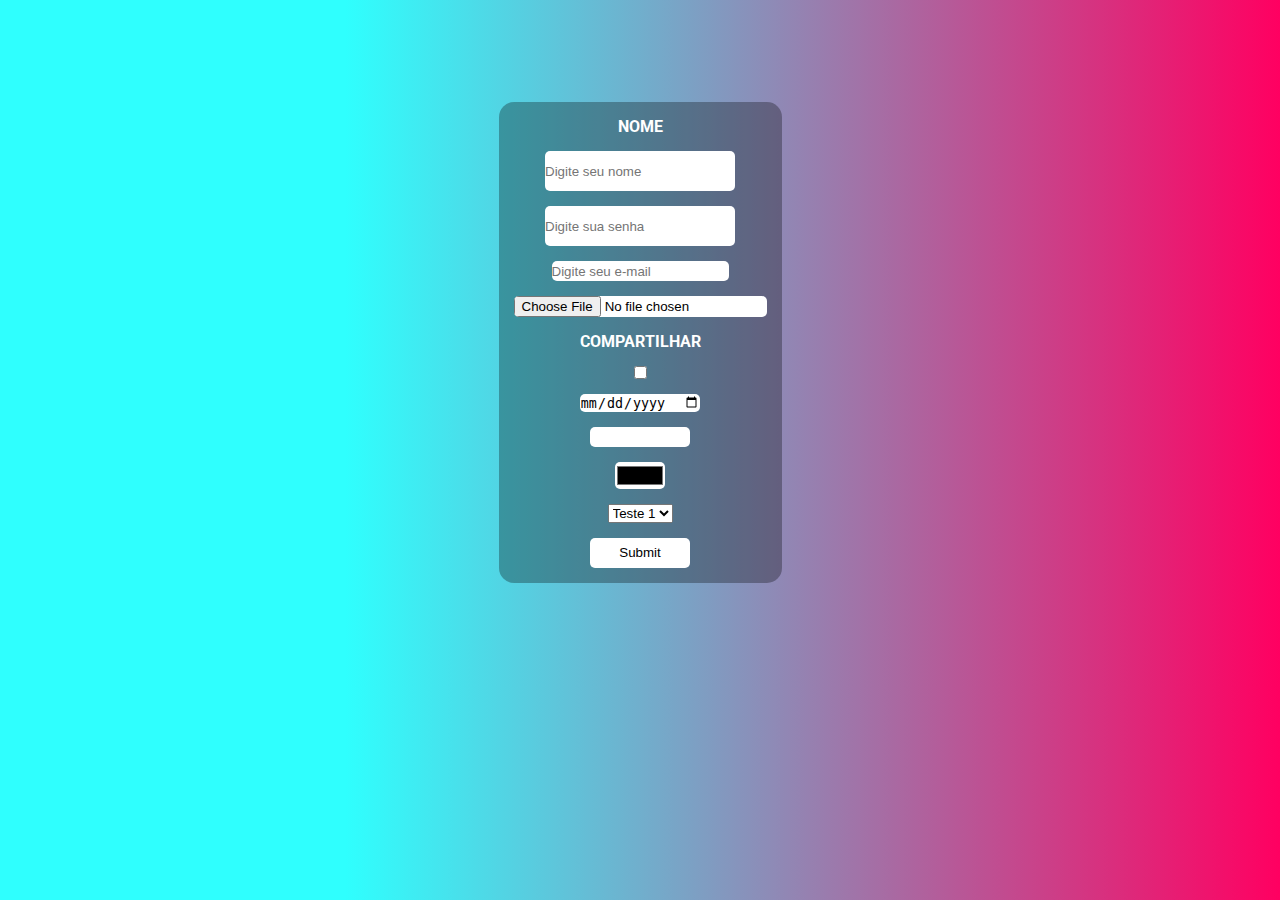
<file: progWeb03/index.html>
<!DOCTYPE html>
<html lang="pt-br">
<head>
    <meta charset="UTF-8">
    <meta name="viewport" content="width=device-width, initial-scale=1.0">
    <link rel="stylesheet" href="style.css">
    <title>Formulario</title>
</head>
<body>
    
    <form action="cadastro.php" method="get">
        <fieldset>
            <label for="nome">NOME</label><input class="text" type="text" id="nome" name="nome" placeholder="Digite seu nome">
            <input class="text" type="password" placeholder="Digite sua senha">
            <input class="text" type="email" placeholder="Digite seu e-mail" required>
            <input type="file">
            <input type="hidden">
            <label for="marcar">COMPARTILHAR</label><input id="marcar" type="checkbox" required>
            <input type="date">
            <input type="button" class="btn">
            <input type="color">
            <select>
                <option value="1">Teste 1</option>
                <option value="2">Teste 2</option>
            </select>
            <input type="submit" class="submit">
        </fieldset>
    </form>

</body>
</html>
</file>
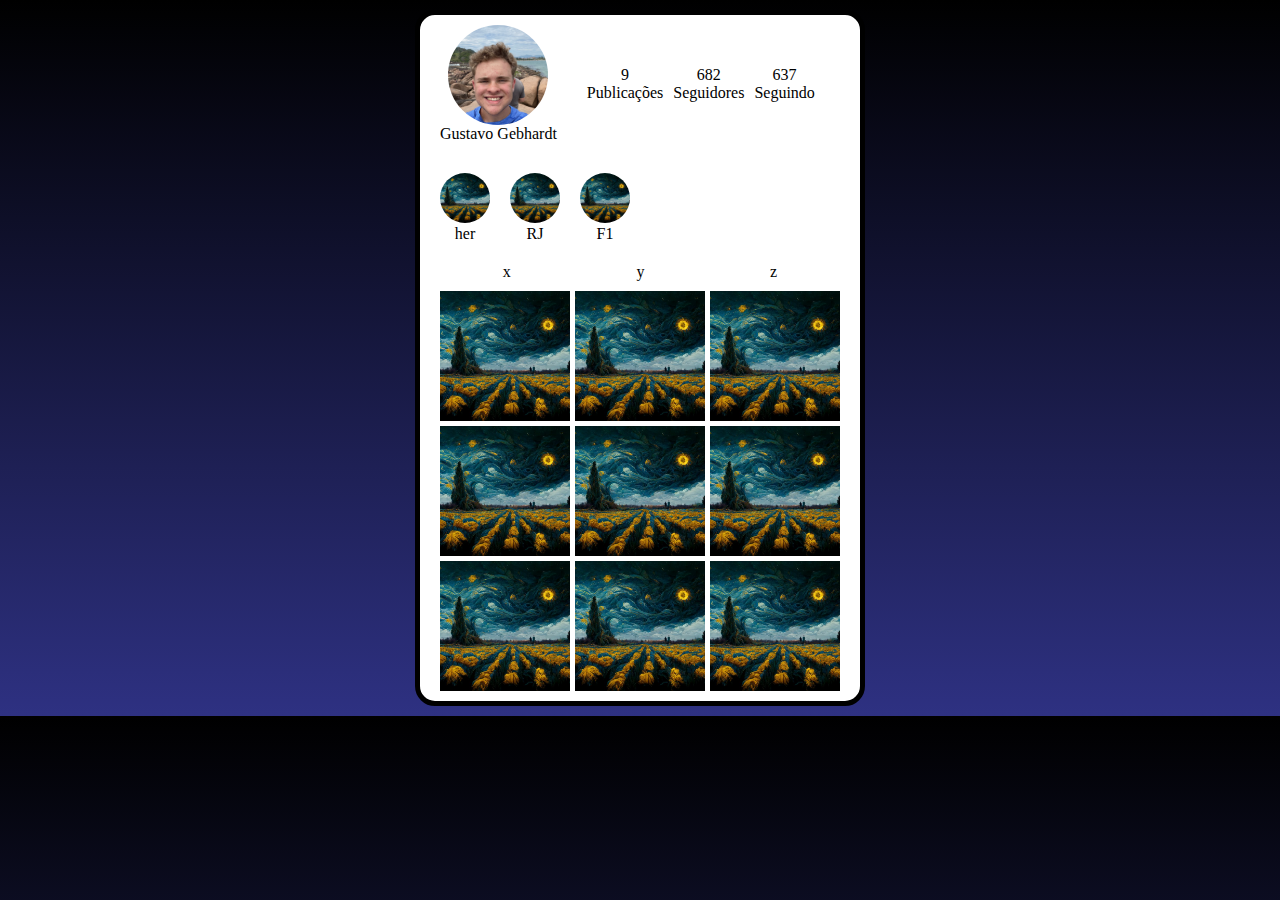
<file: progWeb04-Atividade/index.html>
<!DOCTYPE html>
<html lang="pt-br">
<head>
  <meta charset="UTF-8">
  <meta name="viewport" content="width=device-width, initial-scale=1.0">
  <link rel="stylesheet" href="style.css">
  <title>Instagram</title>
</head>
<body>
  <div class="master">
    <div class="container">
      <div class="top">
        <div class="conjunto-nome">
          <img class="perfil" src="perfil.png">
          <p class="nome">Gustavo  Gebhardt</p>
        </div>
        <div class="seguidores">
          <div class="conjunto-seguidores">
            <p>9</p>
            <p>Publicações</p>
          </div>
          <div class="conjunto-seguidores">
            <p>682</p>
            <p>Seguidores</p>
          </div>
          <div class="conjunto-seguidores">
            <p>637</p>
            <p>Seguindo</p>
          </div>
        </div>
      </div>
      <div class="storys">
        <div class="conjunto-story">
          <img class="story" src="foto.jpeg">
          <p class="texto-story">her</p>
        </div>
        <div class="conjunto-story">
          <img class="story" src="foto.jpeg">
          <p class="texto-story">RJ</p>
        </div>
        <div class="conjunto-story">
          <img class="story" src="foto.jpeg">
          <p class="texto-story">F1</p>
        </div>
      </div>
      <div class="icones">
        <p>x</p>
        <p>y</p>
        <p>z</p>
      </div>
      <div class="imagens">
          <img class="imagem" src="foto.jpeg">
          <img class="imagem" src="foto.jpeg">
          <img class="imagem" src="foto.jpeg">
          <img class="imagem" src="foto.jpeg">
          <img class="imagem" src="foto.jpeg">
          <img class="imagem" src="foto.jpeg">
          <img class="imagem" src="foto.jpeg">
          <img class="imagem" src="foto.jpeg">
          <img class="imagem" src="foto.jpeg">
      </div>
    </div>
  </div>
</body>
</html>
</file>
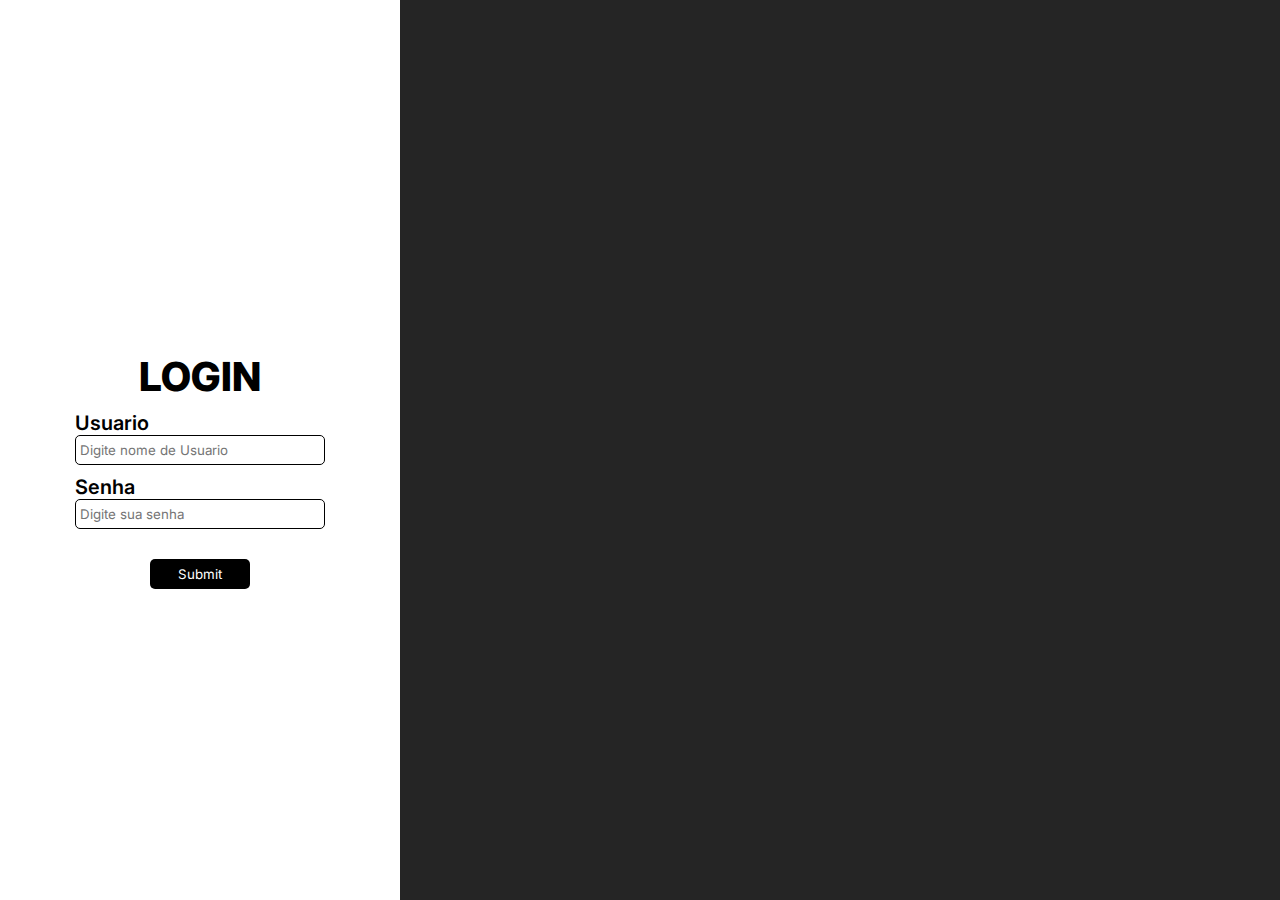
<file: progWeb04/index.html>
<!DOCTYPE html>
<html lang="pt-br">
<head>
  <meta charset="UTF-8">
  <meta name="viewport" content="width=device-width, initial-scale=1.0">
  <link rel="stylesheet" href="style.css">
  <title>Document</title>
</head>
<body>
  <div class="container">
    <div class="item"></div>
    <div class="item"></div>
    <div class="item"></div>
    <div class="item"></div>

    <h1 class="text-login">LOGIN</h1>
    <div class="input-div">
      <h2 class="text-input">Usuario</h2>
    <input class="login-input" placeholder=" Digite nome de Usuario" type="text">
    </div>
    <div class="input-div">
      <h2 class="text-input">Senha</h2>
      <input class="login-input" placeholder=" Digite sua senha" type="password">
    </div>
    <input class="input-submit" type="submit">
  </div>
</body>
</html>
</file>
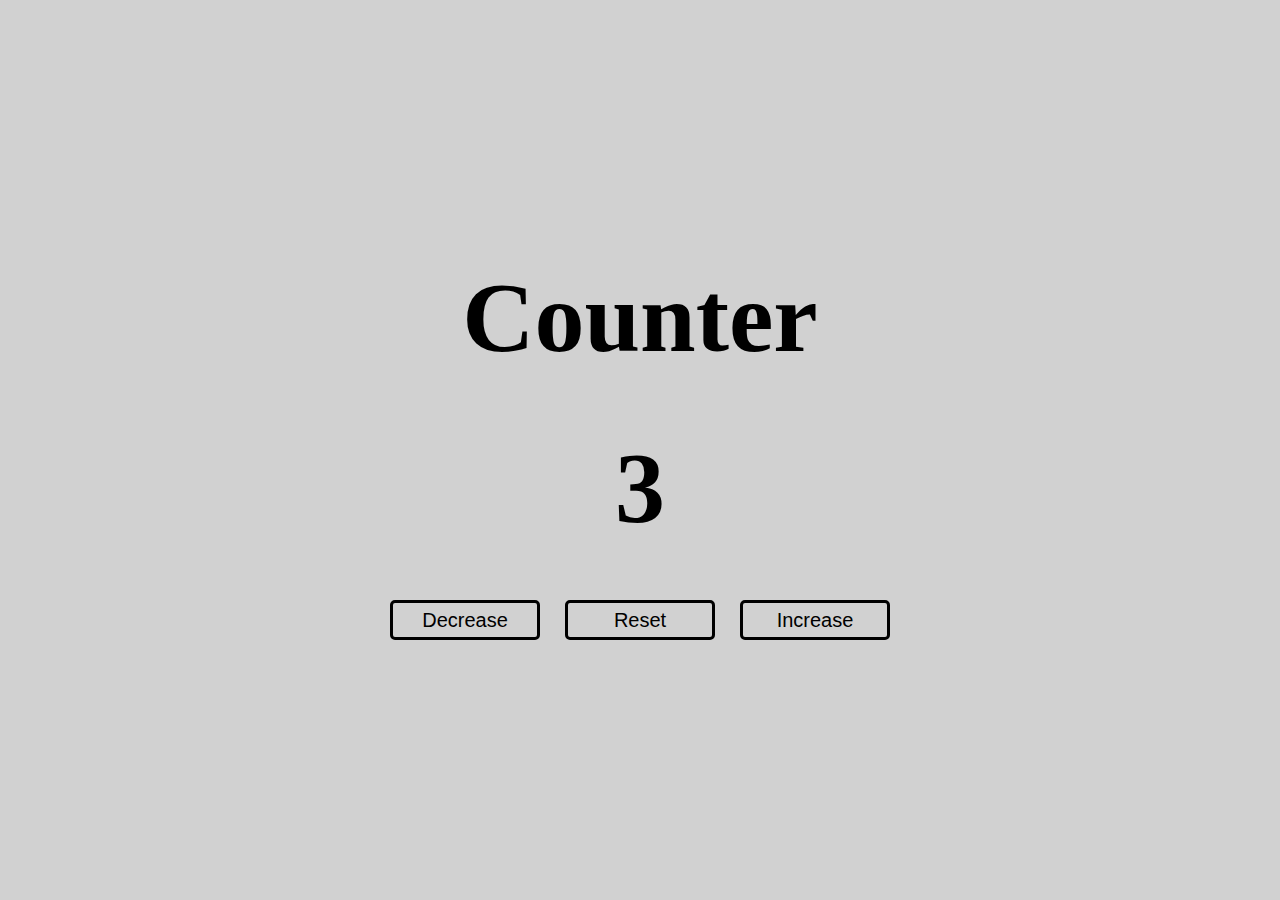
<file: progWeb06-Atividade/index.html>
<!DOCTYPE html>
<html lang="pt-br">
<head>
  <meta charset="UTF-8">
  <meta name="viewport" content="width=device-width, initial-scale=1.0">
  <link rel="stylesheet" href="style.css">
  <script src="script.js" defer></script>
  <title>Document</title>
</head>
<body>
  <div class="divMaster">
    <h1 class="titulo">Counter</h1>
    <h1 class="valor" id="valorTexto">3</h1>
    <div class="divBtn">
      <button class="btn" id="btn1" onclick="remover()">Decrease</button>
      <button class="btn" id="btn2" onclick="reiniciar()">Reset</button>
      <button class="btn" id="btn3" onclick="adicionar()">Increase</button>
    </div>
  </div>
</body>
</html>
</file>
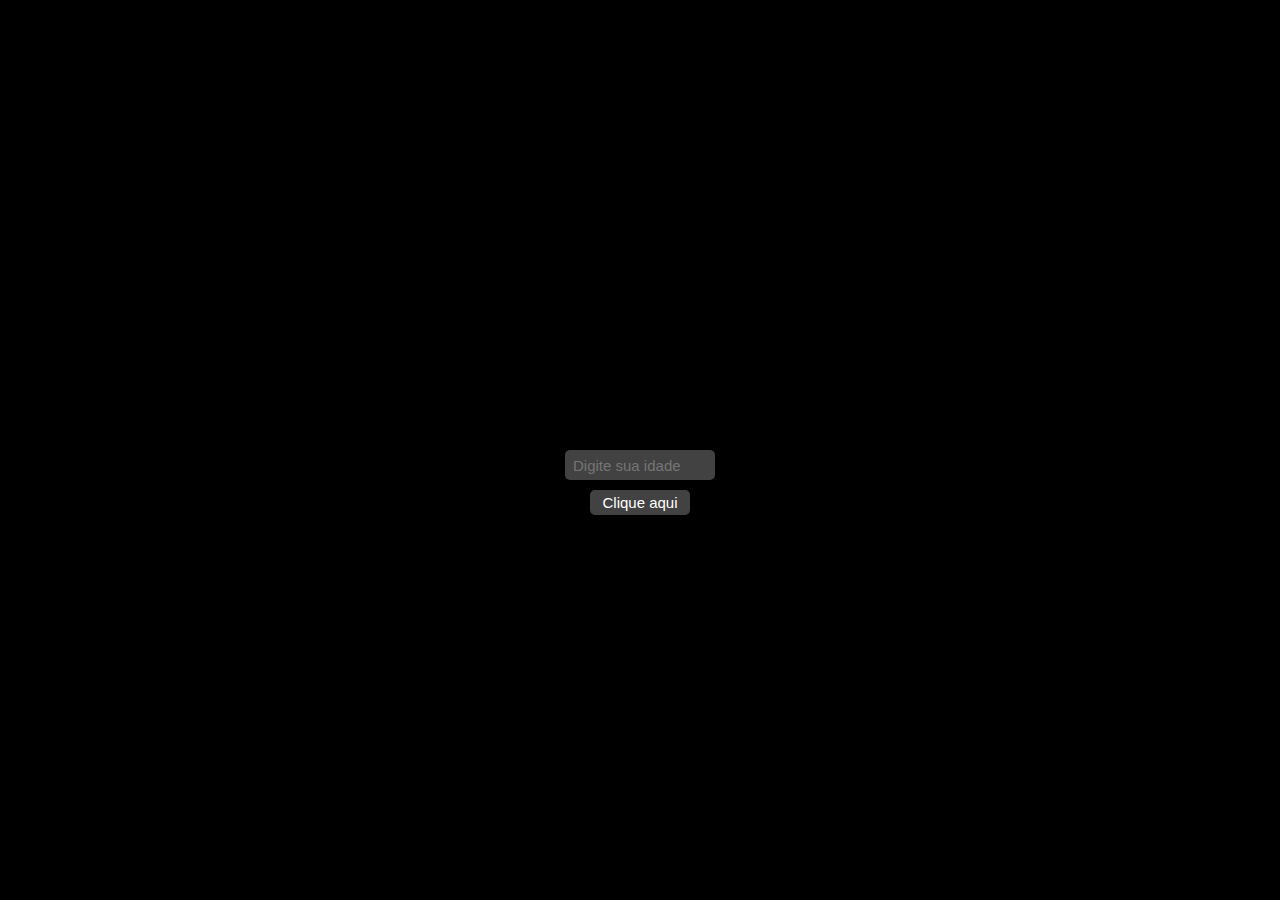
<file: progWeb06/index.html>
<!DOCTYPE html>
<html lang="pt-br">
<head>
  <meta charset="UTF-8">
  <meta name="viewport" content="width=device-width, initial-scale=1.0">
  <link rel="stylesheet" href="style.css">
  <script src="script.js" defer></script>
  <title>Script</title>
</head>
<body>
  <div class="container">
    <input type="number" placeholder="Digite sua idade" class="inputNome" id="valor">
    <button class="btn">Clique aqui</button>
    <h3></h3>
  </div>
</body>
</html>
</file>
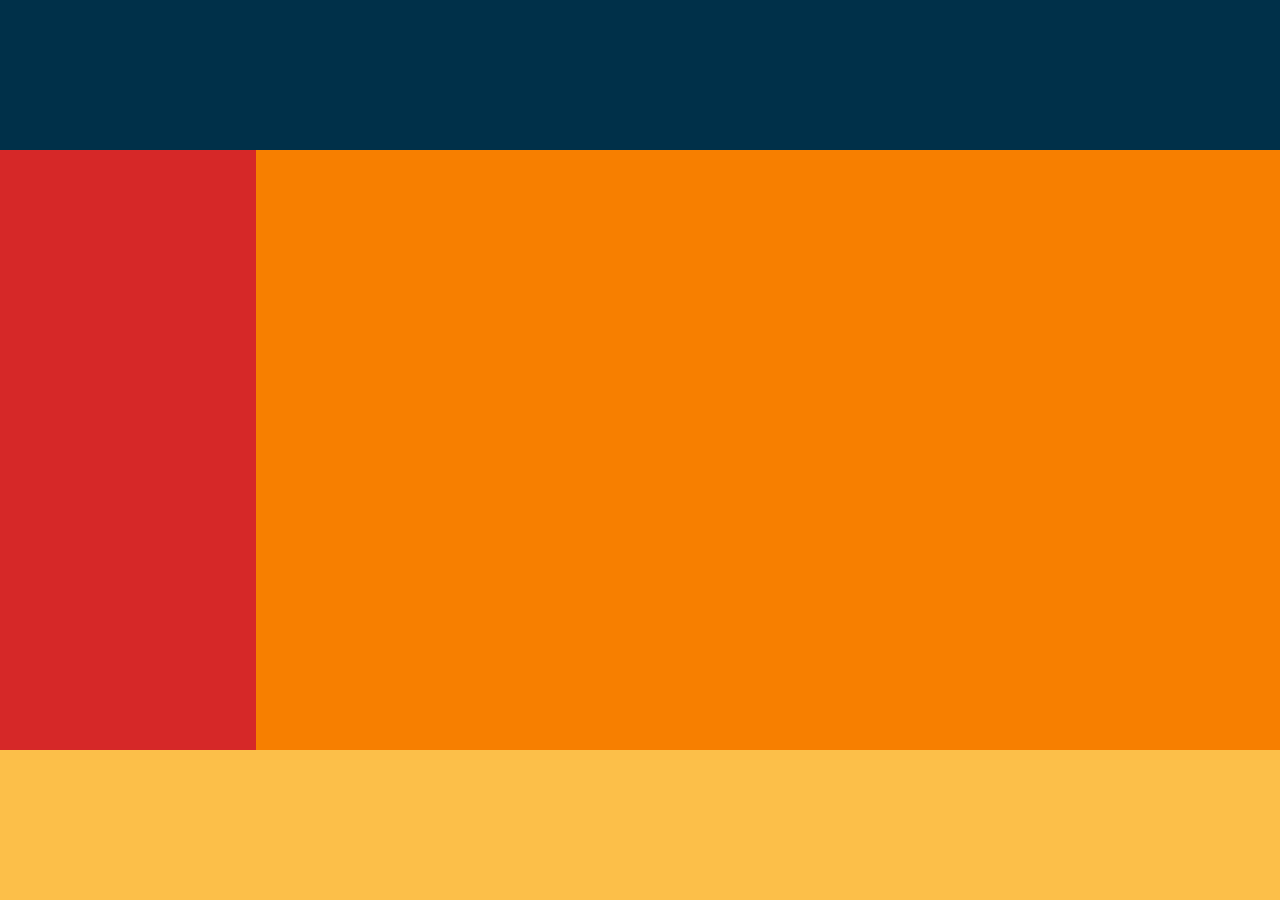
<file: progWeb05/terceiroExemplo/index.html>
<!DOCTYPE html>
<html lang="pt-br">
<head>
  <meta charset="UTF-8">
  <meta name="viewport" content="width=device-width, initial-scale=1.0">
  <link rel="stylesheet" href="style.css">
  <title>Document</title>
</head>
<body>
  <div class="container">
    <header>

    </header>
  
    <nav>
  
    </nav>
  
    <main>
  
    </main>
  
    <footer>
  
    </footer>
  </div>
</body>
</html>
</file>
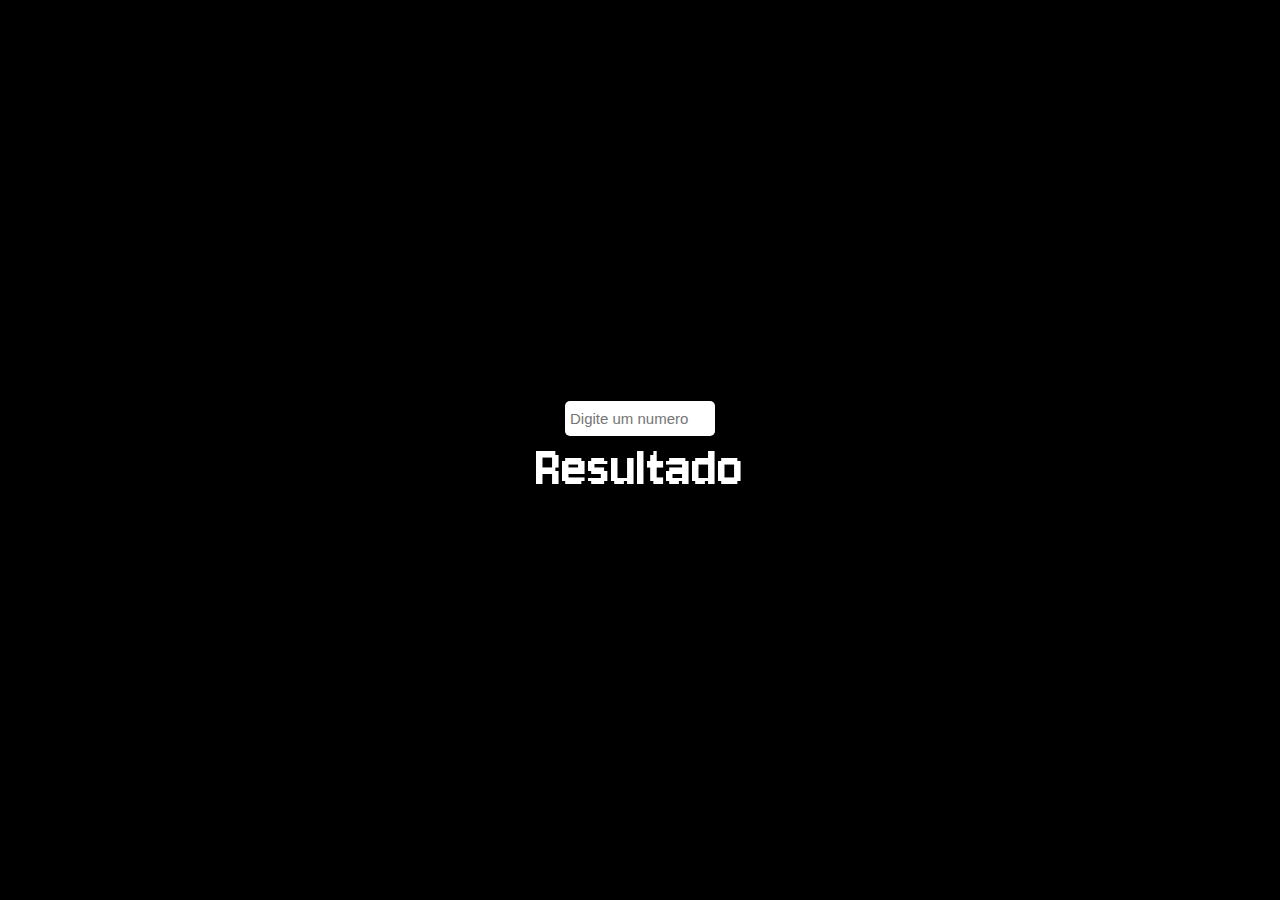
<file: progWeb07-Atividade/parteDois/index.html>
<!DOCTYPE html>
<html lang="pt-br">
<head>
  <meta charset="UTF-8">
  <meta name="viewport" content="width=device-width, initial-scale=1.0">
  <link rel="stylesheet" href="style.css">
  <script src="script.js" defer></script>
  <title>Par ou Impar</title>
</head>
<body>
  <div class="divMaster">
    <input class="inputForm" type="number" placeholder="Digite um numero">
    <h1>Resultado</h1>
  </div>
</body>
</html>
</file>
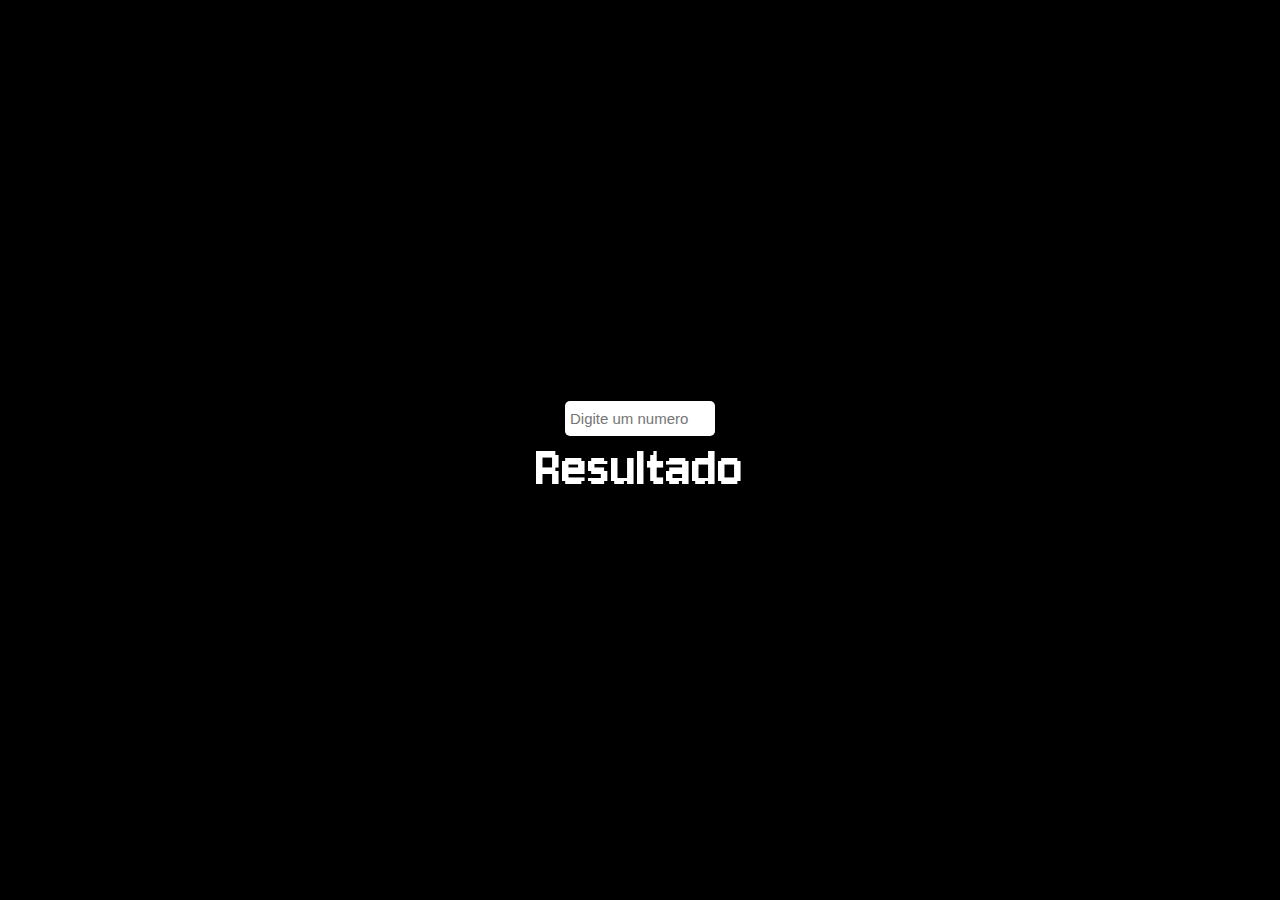
<file: progWeb07-Atividade/parteUm/index.html>
<!DOCTYPE html>
<html lang="pt-br">
<head>
  <meta charset="UTF-8">
  <meta name="viewport" content="width=device-width, initial-scale=1.0">
  <link rel="stylesheet" href="style.css">
  <script src="script.js" defer></script>
  <title>Par ou Impar</title>
</head>
<body>
  <div class="divMaster">
    <form>
      <input class="inputForm" name="numero" type="number" placeholder="Digite um numero">
      <button class="btnForm" type="submit">Verificar</button>
    </form>
    <h1>Resultado</h1>
  </div>
</body>
</html>
</file>
<file: progWeb03/style.css>
@import url('https://fonts.googleapis.com/css2?family=Roboto:wght@700&display=swap');

*{
    margin: 0px;
    padding: 0px;
}

body{
    background: rgb(47,255,254);
    background: linear-gradient(90deg, rgba(47,255,254,1) 27%, rgba(255,0,97,1) 100%);
}

form{
    display: flex;
    flex-direction: column;
    align-items: center;
    align-content: center;

    margin: 8%;
}

fieldset{
    border-radius: 15px;
    border: none;

    display: flex;
    flex-direction: column;
    align-items: center;
    gap: 15px;

    padding: 15px;

    background-color: rgba(0, 0, 0, 0.301);
}

input{
    background-color: rgb(255, 255, 255);
    border-radius: 5px;
    border: none;
}

input[type='text']{
    height: 40px;
    width: 190px;
}

input[type='password']{
    height: 40px;
    width: 190px;
}

label{
    font-family: "Roboto", sans-serif;
    font-weight: 700;
    font-style: normal;

    color: white;
}

.btn {
    width: 100px;
    height: 20px;
}

.submit {
    width: 100px;
    height: 30px;
}

.text {
    height: 20px;
}
</file>
<file: progWeb04-Atividade/style.css>
*{
  margin: 0px;
  padding: 0px;
  box-sizing: border-box;
}

.seguidores{
  display: flex;
  flex-direction: row;
  gap: 10px;
}

.conjunto-seguidores{
  display: flex;
  flex-direction: column;
  align-items: center;
}

.imagens{
  display: grid;
  grid-template-columns: 1fr 1fr 1fr;
  grid-template-rows: 1fr 1fr 1fr;
  gap: 5px;
}

.imagem{
  width: 130px;
}

.perfil{
  width: 100px;
  border-radius: 100px;
}

.top{
  display: flex;
  flex-direction: row;
  align-items: center;
  gap: 30px;
}

.storys{
  display:flex;
  flex-direction: row;
  gap: 20px;
}

.story{
  width: 50px;
  border-radius: 100px;
}

.conjunto-story{
  display: flex;
  flex-direction: column;
  align-items: center;
  gap: 2px;
  padding-top: 30px;
  padding-bottom: 10px;
}

.icones{
  width: 400px;
  display: flex;
  flex-direction: row;
  align-items: center;
  justify-content: space-around;
  padding-bottom: 10px;
  padding-top: 10px;
}

.conjunto-nome{
  display: flex;
  flex-direction: column;
  align-items: center;
}

.master{
  display: flex;
  flex-direction: column;
  align-items: center;
  padding: 10px;
  border: solid 5px;
  border-radius: 20px;
  width: 450px;
  background-color: white;
}

body{
  display: flex;
  flex-direction: column;
  align-items: center;
  justify-content: center;

  padding: 10px;

  background: rgb(46,49,130);
  background: linear-gradient(0deg, rgba(46,49,130,1) 0%, rgba(0,0,0,1) 100%);
}
</file>
<file: progWeb04/style.css>
@import url('https://fonts.googleapis.com/css2?family=Inter:wght@100..900&display=swap');

*{
  margin: 0px;
  padding: 0px;
  box-sizing: border-box;
}

body{
  background-color: #252525;
}

.container{
  display: flex;
  flex-direction: column;
  align-items: center;
  justify-content: center;
  gap: 10px;
  background-color: white;
  width: 400px;
  height: 100vh;
}

.input-div{
  display: flex;
  flex-direction: column;
}

.text-input{
  font-family: "Inter", sans-serif;
  font-optical-sizing: auto;
  font-weight: 600;
  font-size: 20px;
  user-select: none;
}

.text-login{
  font-family: "Inter", sans-serif;
  font-optical-sizing: auto;
  font-weight: 800;
  font-size: 40px;
  user-select: none;
}

.login-input{
  width: 250px;
  height: 30px;
  border: solid 1px;
  border-radius: 5px;

  font-family: "Inter", sans-serif;
  font-optical-sizing: auto;
  font-weight: 400;
}

.input-submit{
  margin-top: 20px;
  width: 100px;
  height: 30px;
  background-color: black;
  color: white;
  border: none;
  border-radius: 5px;

  font-family: "Inter", sans-serif;
  font-optical-sizing: auto;
  font-weight: 400;
}
</file>
<file: progWeb06-Atividade/style.css>
*{
  margin: 0px;
  padding: 0px;
  box-sizing: border-box;
}

.divMaster{
  width: 100vw;
  height: 100vh;
  background-color: rgb(209, 209, 209);
  display: flex;
  flex-direction: column;
  align-items: center;
  justify-content: center;
  gap: 55px;
}

.titulo{
  font-size: 100px;
}

.valor{
  font-size: 100px;
}

.divBtn{
  display: flex;
  gap: 25px;
}

.btn{
  width: 150px;
  height: 40px;
  background-color: transparent;
  border: solid 3px;
  border-radius: 5px;
  font-size: 20px;
}
</file>
<file: progWeb06/style.css>
* {
  margin: 0px;
  padding: 0px;
  box-sizing: border-box;
}

body{
  background-color: black;
}

.container{
  display: flex;
  flex-direction: column;
  align-items: center;
  gap: 10px;
  padding-top: 50vh;
}

.inputNome{
  width: 150px;
  height: 30px;
  font-size: 15px;
  background-color: rgb(66, 66, 66);
  color: white;
  border: none;
  border-radius: 5px;
  padding-left: 8px;
}

.btn{
  background-color: rgb(66, 66, 66);
  color: white;
  border: none;
  border-radius: 5px;
  width: 100px;
  height: 25px;
  font-size: 15px;
}

h3{
  color: white;
}
</file>
<file: progWeb05/terceiroExemplo/style.css>
*{
  margin: 0px;
  padding: 0px;
  box-sizing: border-box;
}

.container{
  width: 100vw;
  min-height: 100vh;
  background-color: #252525;
  display: grid;
  grid-template-columns: 1fr 4fr;
  grid-template-rows: 1fr 4fr 1fr;
  grid-template-areas: "header header" "nav main" "footer footer";
}

header{
  grid-area: header;
  background-color: #003049;
}

nav{
  grid-area: nav;
  background-color: #D62828;
}

main{
  grid-area: main;
  background-color: #F77F00;
}

footer{
  grid-area: footer;
  background-color: #FCBF49;
}
</file>
<file: progWeb07-Atividade/parteDois/style.css>
@import url('https://fonts.googleapis.com/css2?family=Jersey+10&display=swap');

* {
  margin: 0;
  padding: 0;
  box-sizing: border-box;
}

.divMaster{
  display: flex;
  flex-direction: column;
  align-items: center;
  justify-content: center;
  background-color: black;
  width: 100vw;
  height: 100vh;
}

.inputForm{
  width: 150px;
  height: 35px;
  padding-left: 5px;
  border-radius: 5px;
  border: none;
  font-size: 15px;
}

.btnForm{
  width: 150px;
  height: 35px;
  border-radius: 5px;
  border: none;

  display: none;
}

h1{
  font-family: "Jersey 10", sans-serif;
  font-weight: 400;
  font-size: 60px;
  color: white;
}
</file>
<file: progWeb07-Atividade/parteUm/style.css>
@import url('https://fonts.googleapis.com/css2?family=Jersey+10&display=swap');

* {
  margin: 0;
  padding: 0;
  box-sizing: border-box;
}

.divMaster{
  display: flex;
  flex-direction: column;
  align-items: center;
  justify-content: center;
  background-color: black;
  width: 100vw;
  height: 100vh;
}

.inputForm{
  width: 150px;
  height: 35px;
  padding-left: 5px;
  border-radius: 5px;
  border: none;
  font-size: 15px;
}

.btnForm{
  width: 150px;
  height: 35px;
  border-radius: 5px;
  border: none;

  display: none;
}

h1{
  font-family: "Jersey 10", sans-serif;
  font-weight: 400;
  font-size: 60px;
  color: white;
}
</file>
